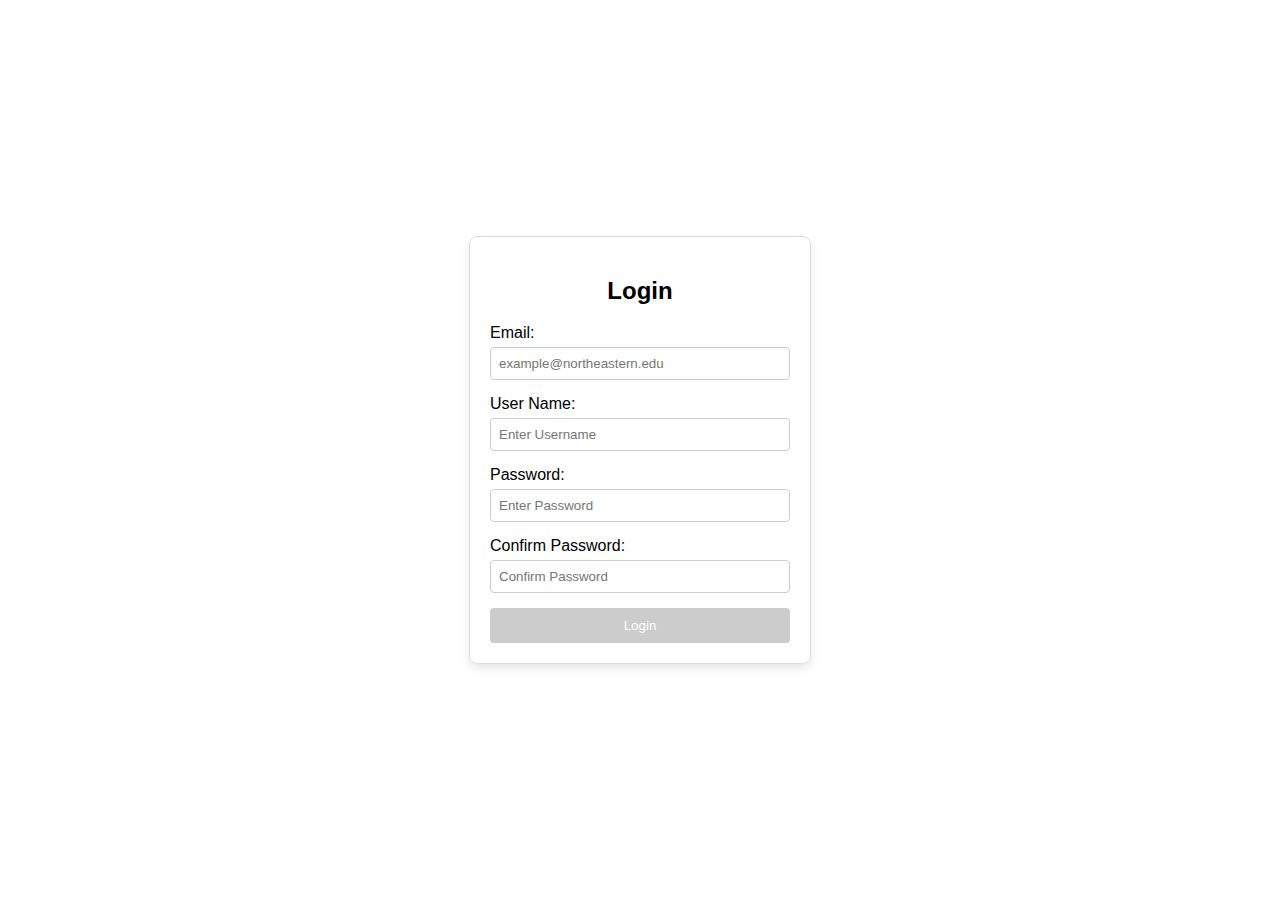
<file: Assignment-7/index.html>
<!DOCTYPE html>
<html lang="en">
  <head>
    <meta charset="UTF-8" />
    <meta name="viewport" content="width=device-width, initial-scale=1.0" />
    <title>Login Page</title>
    <link rel="stylesheet" href="style.css" />
  </head>
  <body>
    <div class="container">
      <h2>Login</h2>
      <form id="login-form">
        <label for="email">Email:</label>
        <input type="text" id="email" placeholder="example@northeastern.edu" />
        <span id="email-error" class="error"></span>

        <label for="username">User Name:</label>
        <input type="text" id="username" placeholder="Enter Username" />
        <span id="username-error" class="error"></span>

        <label for="password">Password:</label>
        <input type="password" id="password" placeholder="Enter Password" />
        <span id="password-error" class="error"></span>

        <label for="confirm-password">Confirm Password:</label>
        <input
          type="password"
          id="confirm-password"
          placeholder="Confirm Password"
        />
        <span id="confirm-password-error" class="error"></span>

        <button id="login-btn" disabled>Login</button>
      </form>
    </div>
    <script src="https://code.jquery.com/jquery-3.6.0.min.js"></script>
    <script src="script.js"></script>
  </body>
</html>
</file>
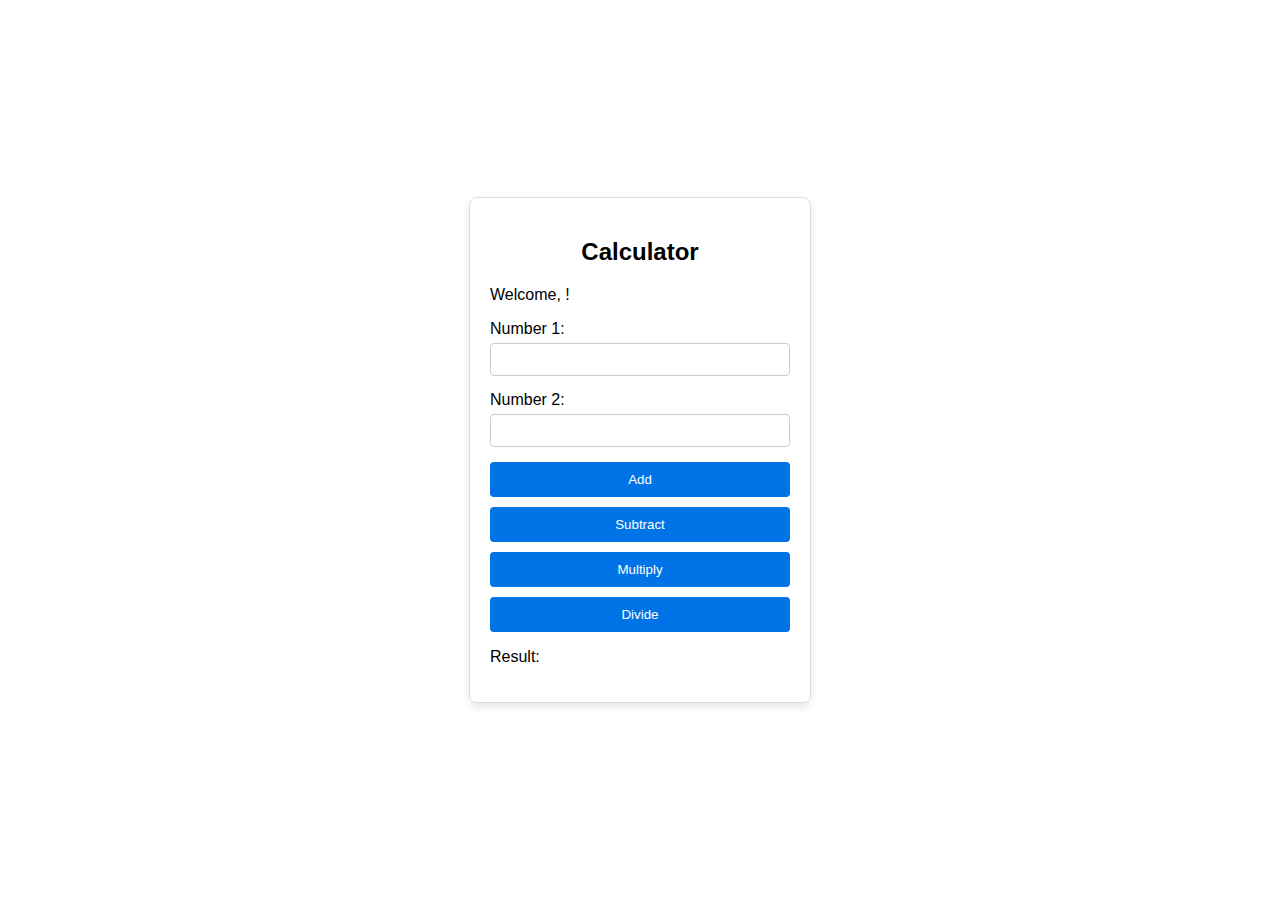
<file: Assignment-7/calculator.html>
<!DOCTYPE html>
<html lang="en">
  <head>
    <meta charset="UTF-8" />
    <meta name="viewport" content="width=device-width, initial-scale=1.0" />
    <title>Calculator</title>
    <link rel="stylesheet" href="style.css" />
  </head>
  <body>
    <div class="container">
      <h2>Calculator</h2>
      <p>Welcome, <span id="username-display"></span>!</p>

      <label>Number 1:</label>
      <input type="text" id="num1" />
      <span id="num1-error" class="error"></span>

      <label>Number 2:</label>
      <input type="text" id="num2" />
      <span id="num2-error" class="error"></span>

      <button onclick="calculate('add')">Add</button>
      <button onclick="calculate('subtract')">Subtract</button>
      <button onclick="calculate('multiply')">Multiply</button>
      <button onclick="calculate('divide')">Divide</button>

      <p>Result: <span id="result"></span></p>
    </div>
    <script src="script.js"></script>
  </body>
</html>
</file>
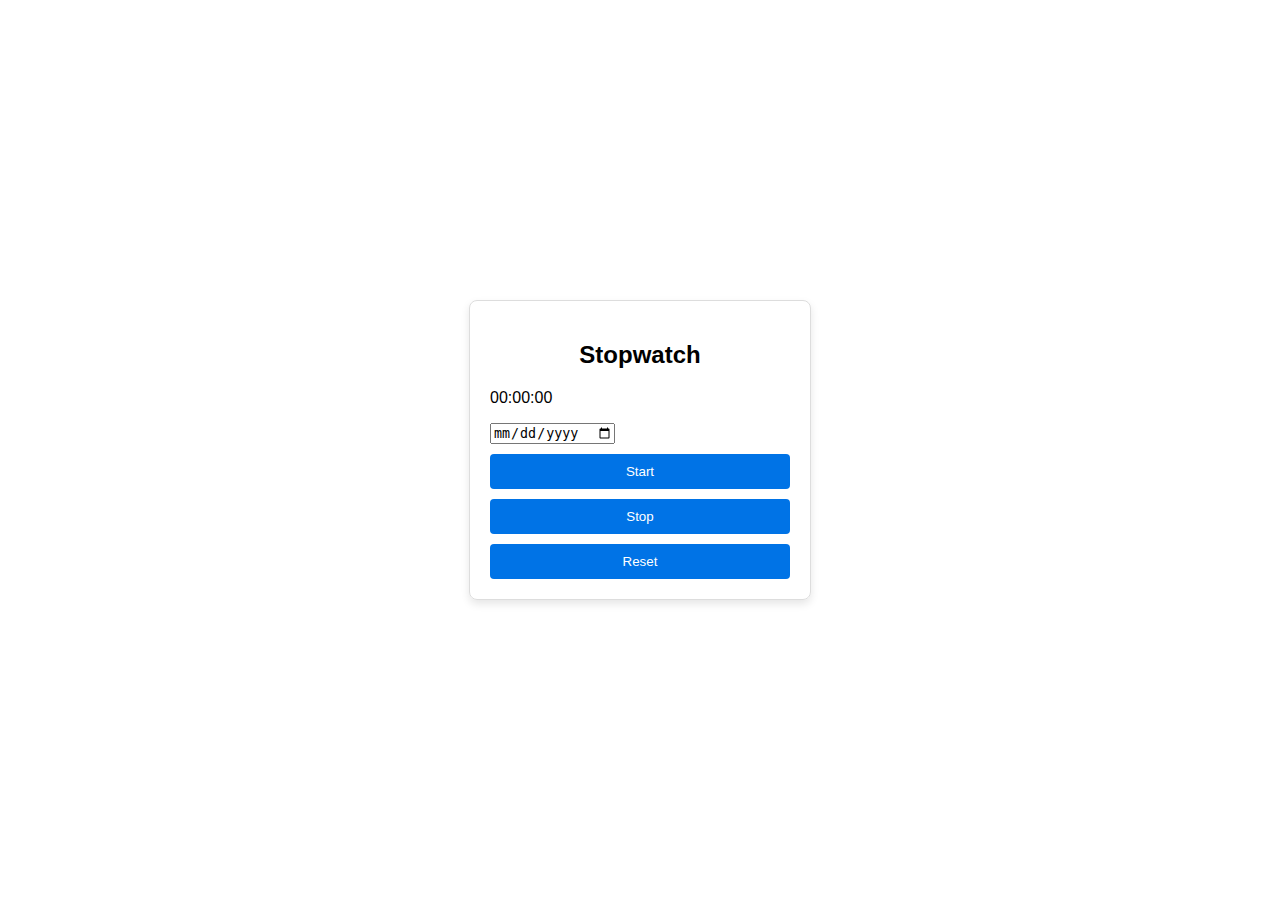
<file: Assignment-7/stopwatcj.html>
<!DOCTYPE html>
<html lang="en">
  <head>
    <meta charset="UTF-8" />
    <meta name="viewport" content="width=device-width, initial-scale=1.0" />
    <title>Stopwatch</title>
    <link rel="stylesheet" href="style.css" />
  </head>
  <body>
    <div class="container">
      <h2>Stopwatch</h2>
      <p id="time-display">00:00:00</p>
      <input type="date" id="date-picker" value="" />

      <button onclick="startTimer()">Start</button>
      <button onclick="stopTimer()">Stop</button>
      <button onclick="resetTimer()">Reset</button>
    </div>
    <script src="script.js"></script>
  </body>
</html>
</file>
<file: Assignment-7/style.css>
body {
    font-family: Arial, sans-serif;
    display: flex;
    justify-content: center;
    align-items: center;
    min-height: 100vh;
    margin: 0;
  }
  
  .container {
    width: 300px;
    padding: 20px;
    border: 1px solid #ddd;
    border-radius: 8px;
    box-shadow: 0px 4px 8px rgba(0, 0, 0, 0.1);
  }
  
  h2 {
    text-align: center;
  }
  
  label {
    margin-top: 10px;
    display: block;
  }
  
  input[type="text"],
  input[type="password"] {
    width: 100%;
    padding: 8px;
    margin: 5px 0;
    box-sizing: border-box;
    border: 1px solid #ccc;
    border-radius: 4px;
  }
  
  .error {
    color: red;
    font-size: 12px;
  }
  
  button {
    width: 100%;
    padding: 10px;
    margin-top: 10px;
    background-color: #0073e6;
    color: white;
    border: none;
    border-radius: 4px;
    cursor: pointer;
  }
  
  button:disabled {
    background-color: #ccc;
    cursor: not-allowed;
  }
</file>
